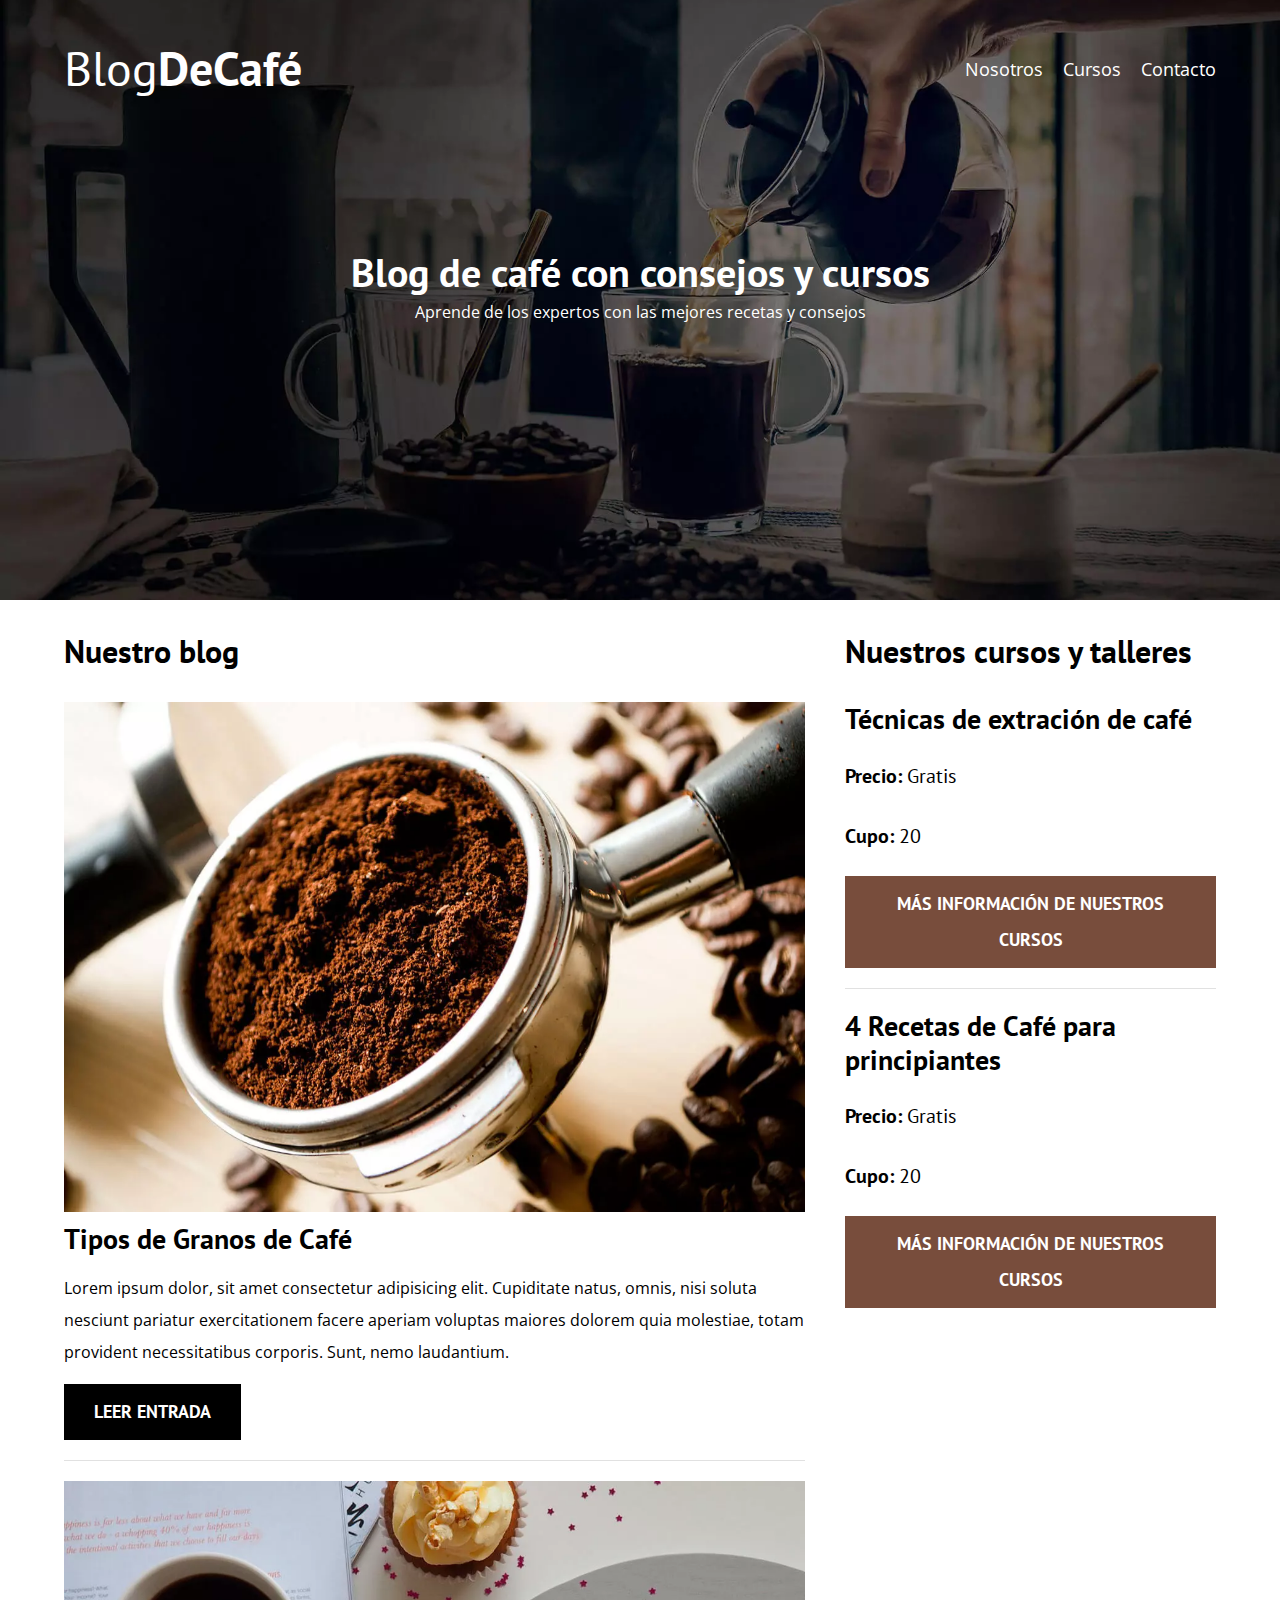
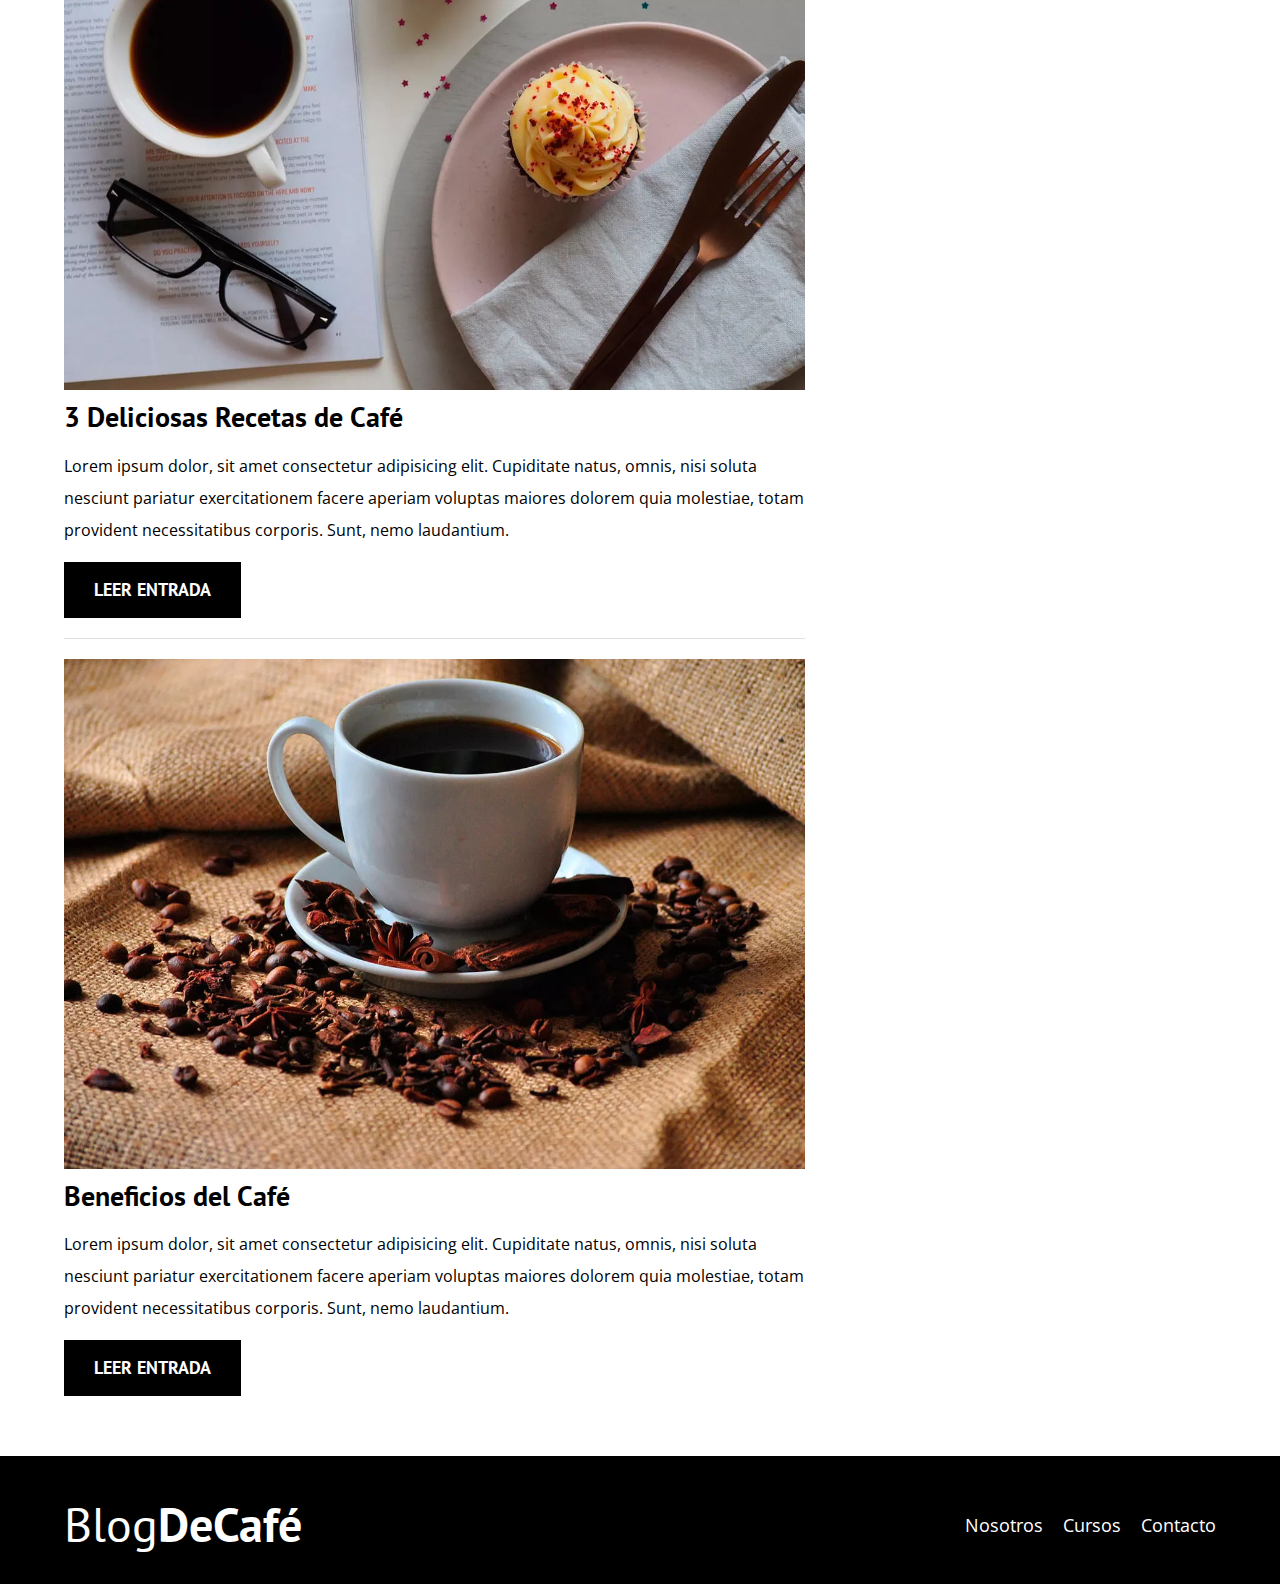
<file: blogdecafe_inicio/index.html>
<!DOCTYPE html>
<html lang="en">
  <head>
    <meta charset="UTF-8" />
    <meta http-equiv="X-UA-Compatible" content="IE=edge" />
    <meta name="viewport" content="width=device-width, initial-scale=1.0" />
    <meta name="description" content="Página web de blog de café" />
    <title>BlogDeCafé</title>
    <!--Prefetch-->
    <link rel="prefetch" href="cursos.html" as="document" />

    <link rel="preconnect" href="https://fonts.googleapis.com" />
    <link rel="preconnect" href="https://fonts.gstatic.com" crossorigin />

    <!--Preload-->
    <link rel="preload" href="css/normalize.css" as="style" />
    <link rel="stylesheet" href="css/normalize.css" />

    <link
      rel="preload"
      href="https://fonts.googleapis.com/css2?family=Open+Sans&family=PT+Sans:wght@400;700&display=swap"
      crossorigin="crossorigin"
      as="font"
    />
    <link
      href="https://fonts.googleapis.com/css2?family=Open+Sans&family=PT+Sans:wght@400;700&display=swap"
      rel="stylesheet"
    />

    <link rel="preload" href="css/style.css" as="style" />
    <link rel="stylesheet" href="css/style.css" />
  </head>
  <body>
    <header class="header">
      <div class="contenedor">
        <div class="barra">
          <a class="logo" href="index.html">
            <h1 class="logo__nombre no-margin centrar-texto">
              Blog<span class="logo__bold">DeCafé</span>
            </h1>
          </a>
          <nav class="navegacion">
            <a href="nosotros.html" class="navegacion__enlace">Nosotros</a>
            <a href="cursos.html" class="navegacion__enlace">Cursos</a>
            <a href="contacto.html" class="navegacion__enlace">Contacto</a>
          </nav>
        </div>
      </div>
      <div class="header__texto">
        <h2 class="no-margin">Blog de café con consejos y cursos</h2>
        <p class="no-margin">
          Aprende de los expertos con las mejores recetas y consejos
        </p>
      </div>
    </header>
    <div class="contenedor contenido-principal">
      <main class="blog">
        <h3>Nuestro blog</h3>
        <article class="entrada">
          <div class="entrada__imagen">
            <picture>
              <source
                loading="lazy"
                srcset="img/blog1.webp"
                type="image/webp"
              />
              <img loading="lazy" src="img/blog1.jpg" alt="imagen blog" />
            </picture>
          </div>
          <div class="entrada__contenido">
            <h4 class="no-margin">Tipos de Granos de Café</h4>
            <p>
              Lorem ipsum dolor, sit amet consectetur adipisicing elit.
              Cupiditate natus, omnis, nisi soluta nesciunt pariatur
              exercitationem facere aperiam voluptas maiores dolorem quia
              molestiae, totam provident necessitatibus corporis. Sunt, nemo
              laudantium.
            </p>
            <a href="entrada.html" class="boton boton--primario"
              >Leer entrada</a
            >
          </div>
        </article>
        <article class="entrada">
          <div class="entrada__imagen">
            <picture>
              <source
                loading="lazy"
                srcset="img/blog2.webp"
                type="image/webp"
              />
              <img loading="lazy" src="img/blog2.jpg" alt="imagen blog" />
            </picture>
          </div>
          <div class="entrada__contenido">
            <h4 class="no-margin">3 Deliciosas Recetas de Café</h4>
            <p>
              Lorem ipsum dolor, sit amet consectetur adipisicing elit.
              Cupiditate natus, omnis, nisi soluta nesciunt pariatur
              exercitationem facere aperiam voluptas maiores dolorem quia
              molestiae, totam provident necessitatibus corporis. Sunt, nemo
              laudantium.
            </p>
            <a href="entrada.html" class="boton boton--primario"
              >Leer entrada</a
            >
          </div>
        </article>
        <article class="entrada">
          <div class="entrada__imagen">
            <picture>
              <source
                loading="lazy"
                srcset="img/blog3.webp"
                type="image/webp"
              />
              <img loading="lazy" src="img/blog3.jpg" alt="imagen blog" />
            </picture>
          </div>
          <div class="entrada__contenido">
            <h4 class="no-margin">Beneficios del Café</h4>
            <p>
              Lorem ipsum dolor, sit amet consectetur adipisicing elit.
              Cupiditate natus, omnis, nisi soluta nesciunt pariatur
              exercitationem facere aperiam voluptas maiores dolorem quia
              molestiae, totam provident necessitatibus corporis. Sunt, nemo
              laudantium.
            </p>
            <a href="entrada.html" class="boton boton--primario"
              >Leer entrada</a
            >
          </div>
        </article>
      </main>
      <aside class="sidebar">
        <h3>Nuestros cursos y talleres</h3>
        <ul class="cursos no-padding">
          <li class="widget-curso">
            <h4 class="no-margin">Técnicas de extración de café</h4>
            <p class="widget-curso__label">
              Precio: <span class="widget-curso__info">Gratis</span>
            </p>
            <p class="widget-curso__label">
              Cupo: <span class="widget-curso__info">20</span>
            </p>
            <a href="cursos.html" class="boton boton--secundario"
              >Más información de nuestros cursos</a
            >
          </li>
          <li class="widget-curso">
            <h4 class="no-margin">4 Recetas de Café para principiantes</h4>
            <p class="widget-curso__label">
              Precio: <span class="widget-curso__info">Gratis</span>
            </p>
            <p class="widget-curso__label">
              Cupo: <span class="widget-curso__info">20</span>
            </p>
            <a href="entrada.html" class="boton boton--secundario"
              >Más información de nuestros cursos</a
            >
          </li>
        </ul>
      </aside>
    </div>
    <footer class="footer">
      <div class="contenedor">
        <div class="barra">
          <a class="logo" href="index.html">
            <h1 class="logo__nombre no-margin centrar-texto">
              Blog<span class="logo__bold">DeCafé</span>
            </h1>
          </a>
          <nav class="navegacion">
            <a href="nosotros.html" class="navegacion__enlace">Nosotros</a>
            <a href="cursos.html" class="navegacion__enlace">Cursos</a>
            <a href="contacto.html" class="navegacion__enlace">Contacto</a>
          </nav>
        </div>
      </div>
    </footer>
    <script src="js/modernize.js"></script>
  </body>
</html>
</file>
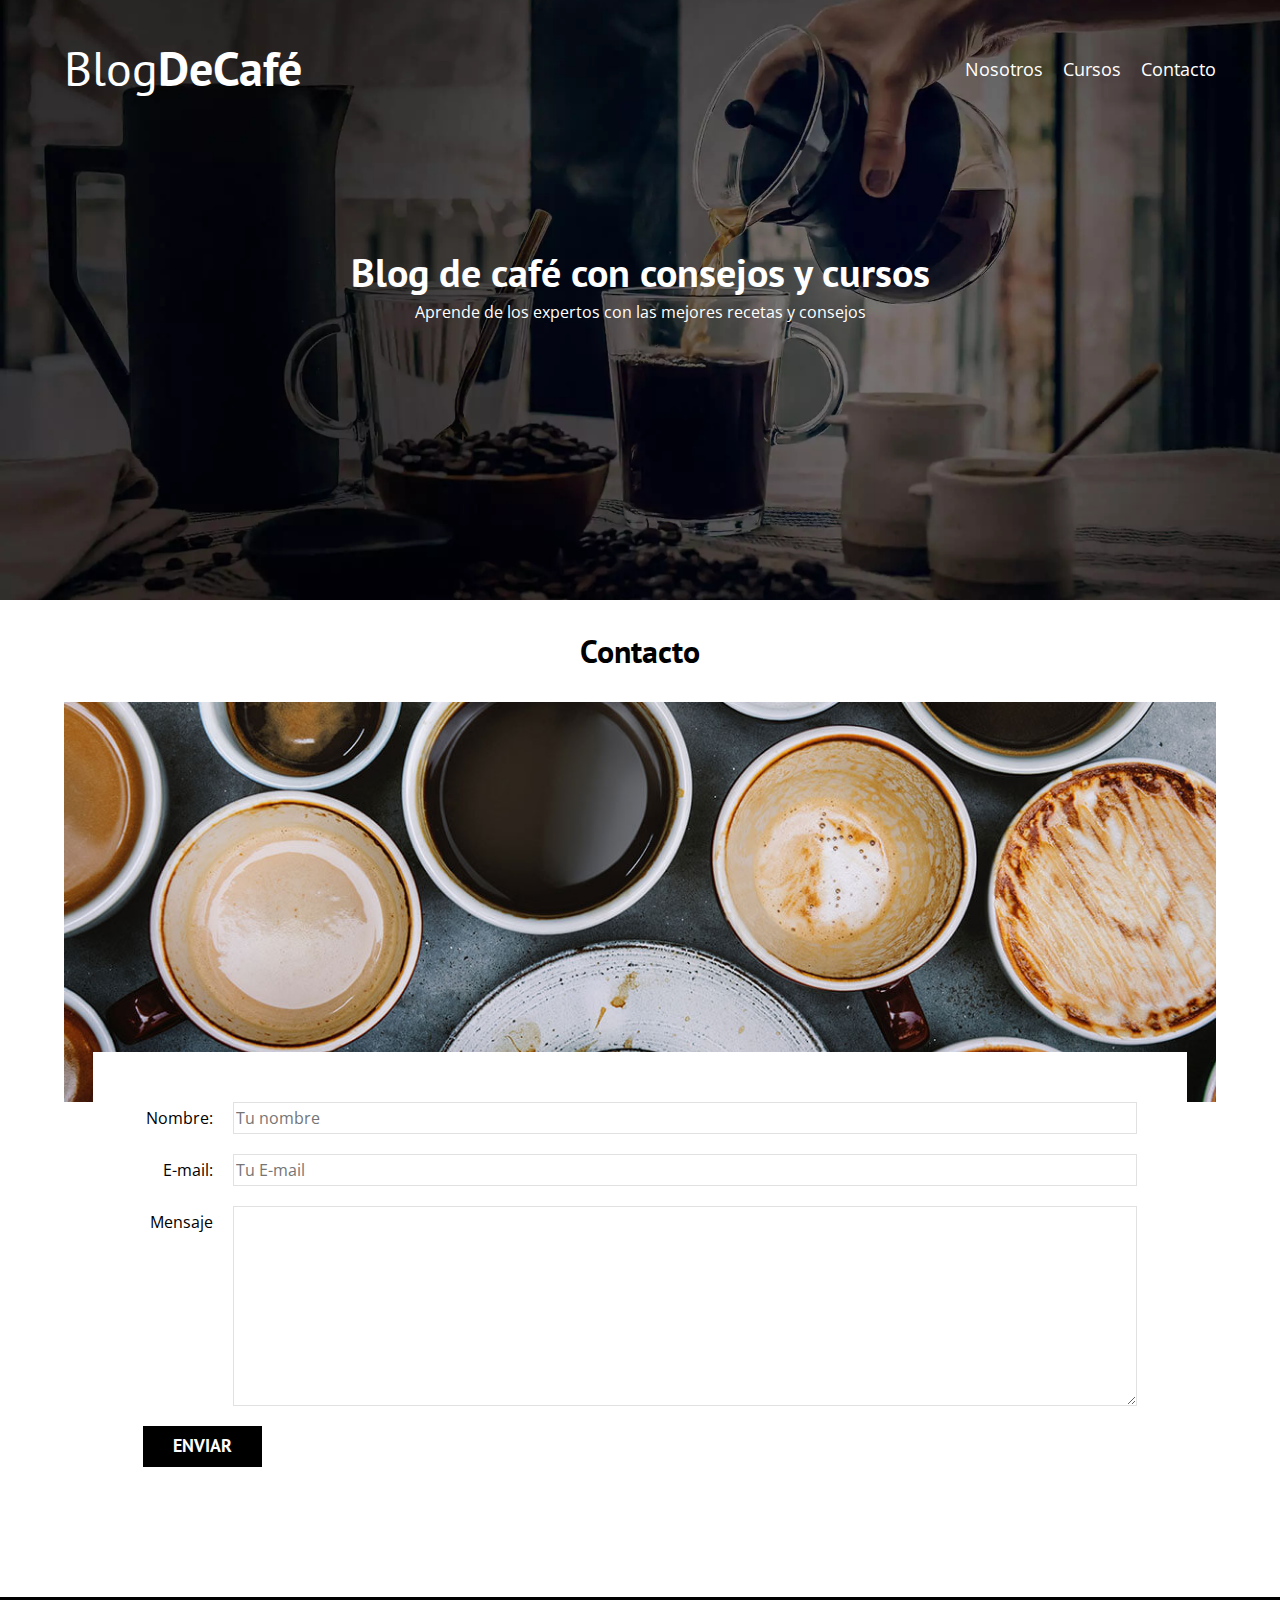
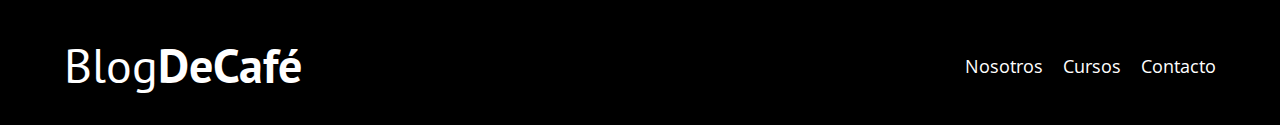
<file: blogdecafe_inicio/contacto.html>
<!DOCTYPE html>
<html lang="en">
  <head>
    <meta charset="UTF-8" />
    <meta http-equiv="X-UA-Compatible" content="IE=edge" />
    <meta name="viewport" content="width=device-width, initial-scale=1.0" />
    <title>BlogDeCafé</title>
    <link rel="stylesheet" href="css/normalize.css" />
    <link rel="preconnect" href="https://fonts.googleapis.com" />
    <link rel="preconnect" href="https://fonts.gstatic.com" crossorigin />
    <link
      href="https://fonts.googleapis.com/css2?family=Open+Sans&family=PT+Sans:wght@400;700&display=swap"
      rel="stylesheet"
    />
    <link rel="stylesheet" href="css/style.css" />
  </head>
  <body>
    <header class="header">
      <div class="contenedor">
        <div class="barra">
          <a class="logo" href="index.html">
            <h1 class="logo__nombre no-margin centrar-texto">
              Blog<span class="logo__bold">DeCafé</span>
            </h1>
          </a>
          <nav class="navegacion">
            <a href="nosotros.html" class="navegacion__enlace">Nosotros</a>
            <a href="cursos.html" class="navegacion__enlace">Cursos</a>
            <a href="contacto.html" class="navegacion__enlace">Contacto</a>
          </nav>
        </div>
      </div>
      <div class="header__texto">
        <h2 class="no-margin">Blog de café con consejos y cursos</h2>
        <p class="no-margin">
          Aprende de los expertos con las mejores recetas y consejos
        </p>
      </div>
    </header>

    <main class="contenedor">
      <h3 class="centrar-texto">Contacto</h3>
      <div class="contacto-bg"></div>
      <form class="formulario">
        <div class="campo">
          <label class="campo__label" for="nombre">Nombre: </label>
          <input
            class="campo__field"
            type="text"
            placeholder="Tu nombre"
            id="nombre"
          />
        </div>

        <div class="campo">
          <label class="campo__label" for="email">E-mail: </label>
          <input
            class="campo__field"
            type="email"
            placeholder="Tu E-mail"
            id="email"
          />
        </div>

        <div class="campo">
          <label class="campo__label" for="mensaje">Mensaje </label>
          <textarea
            class="campo__field campo__field--textarea"
            id="mensaje"
          ></textarea>
        </div>
        <div class="campo">
          <input type="submit" value="Enviar" class="boton boton--primario" />
        </div>
      </form>
    </main>

    <footer class="footer">
      <div class="contenedor">
        <div class="barra">
          <a class="logo" href="index.html">
            <h1 class="logo__nombre no-margin centrar-texto">
              Blog<span class="logo__bold">DeCafé</span>
            </h1>
          </a>
          <nav class="navegacion">
            <a href="nosotros.html" class="navegacion__enlace">Nosotros</a>
            <a href="cursos.html" class="navegacion__enlace">Cursos</a>
            <a href="contacto.html" class="navegacion__enlace">Contacto</a>
          </nav>
        </div>
      </div>
    </footer>
    <script src="js/modernize.js"></script>
  </body>
</html>
</file>
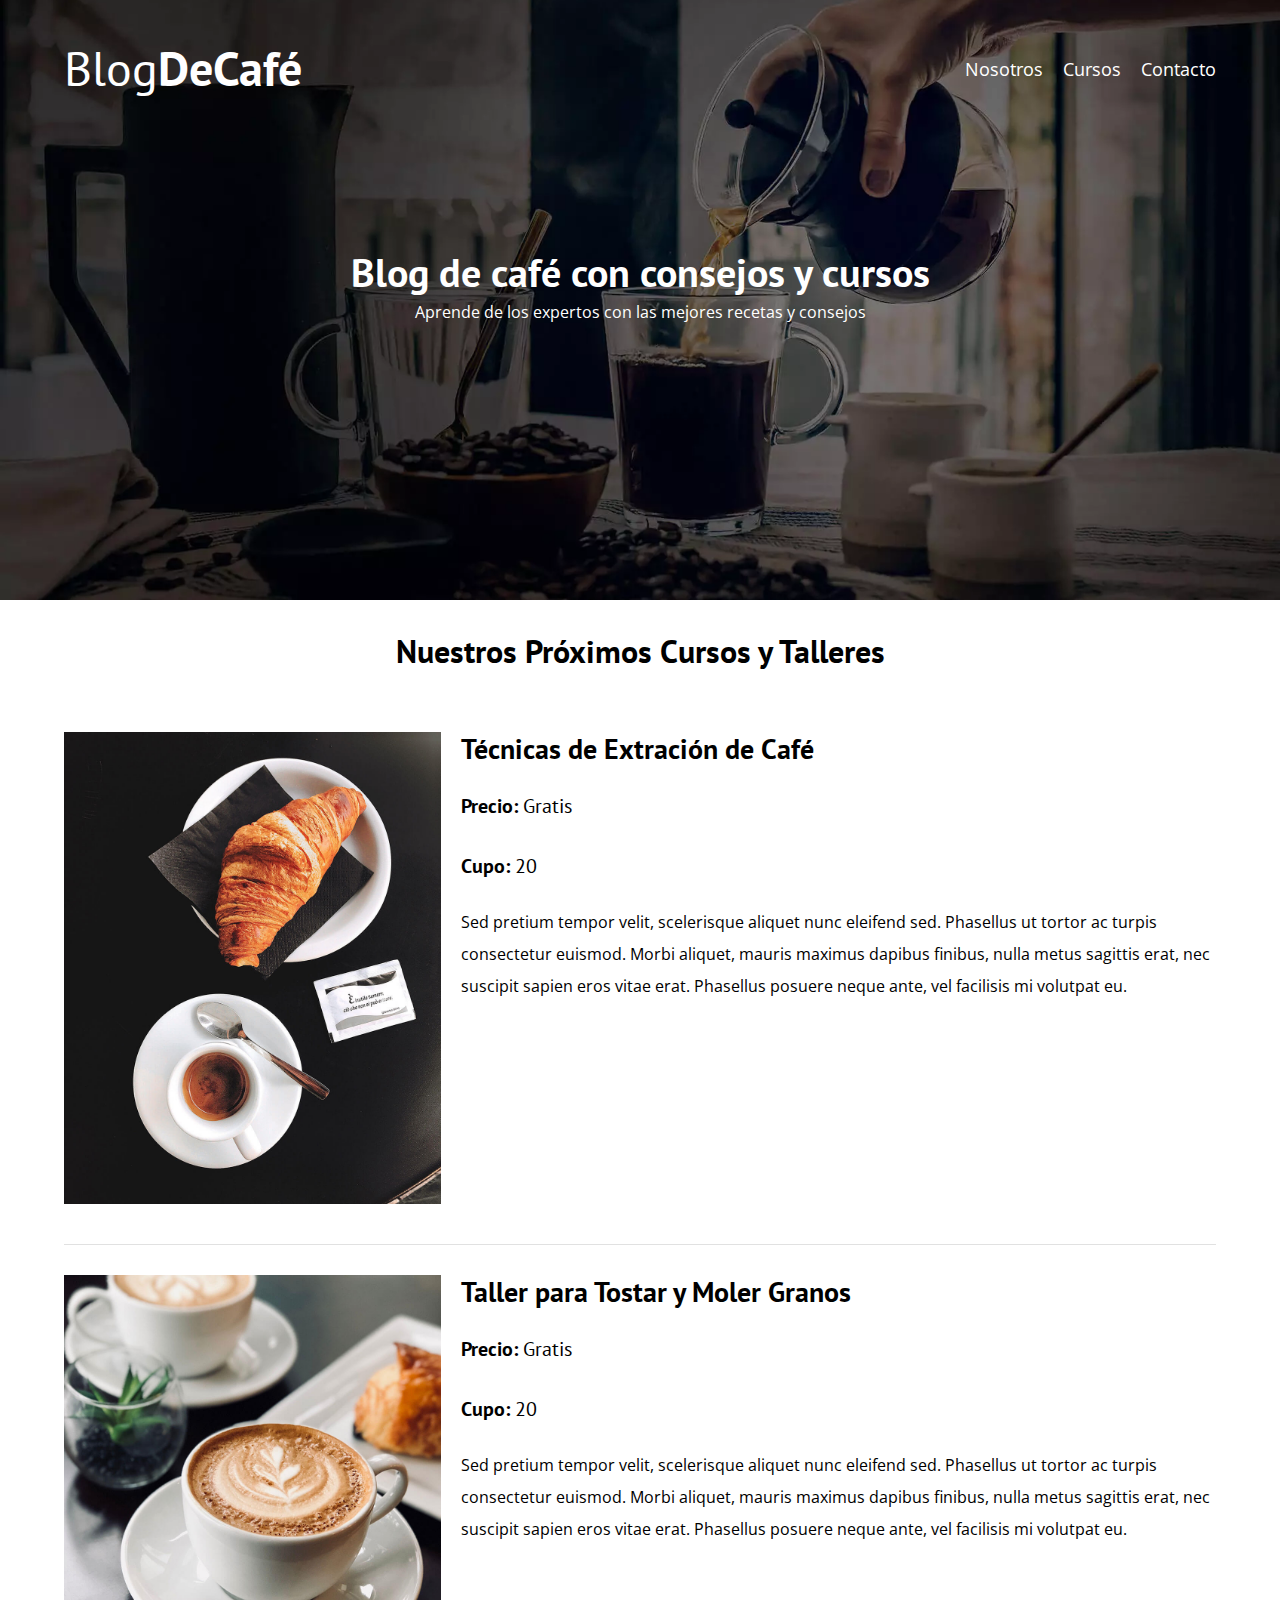
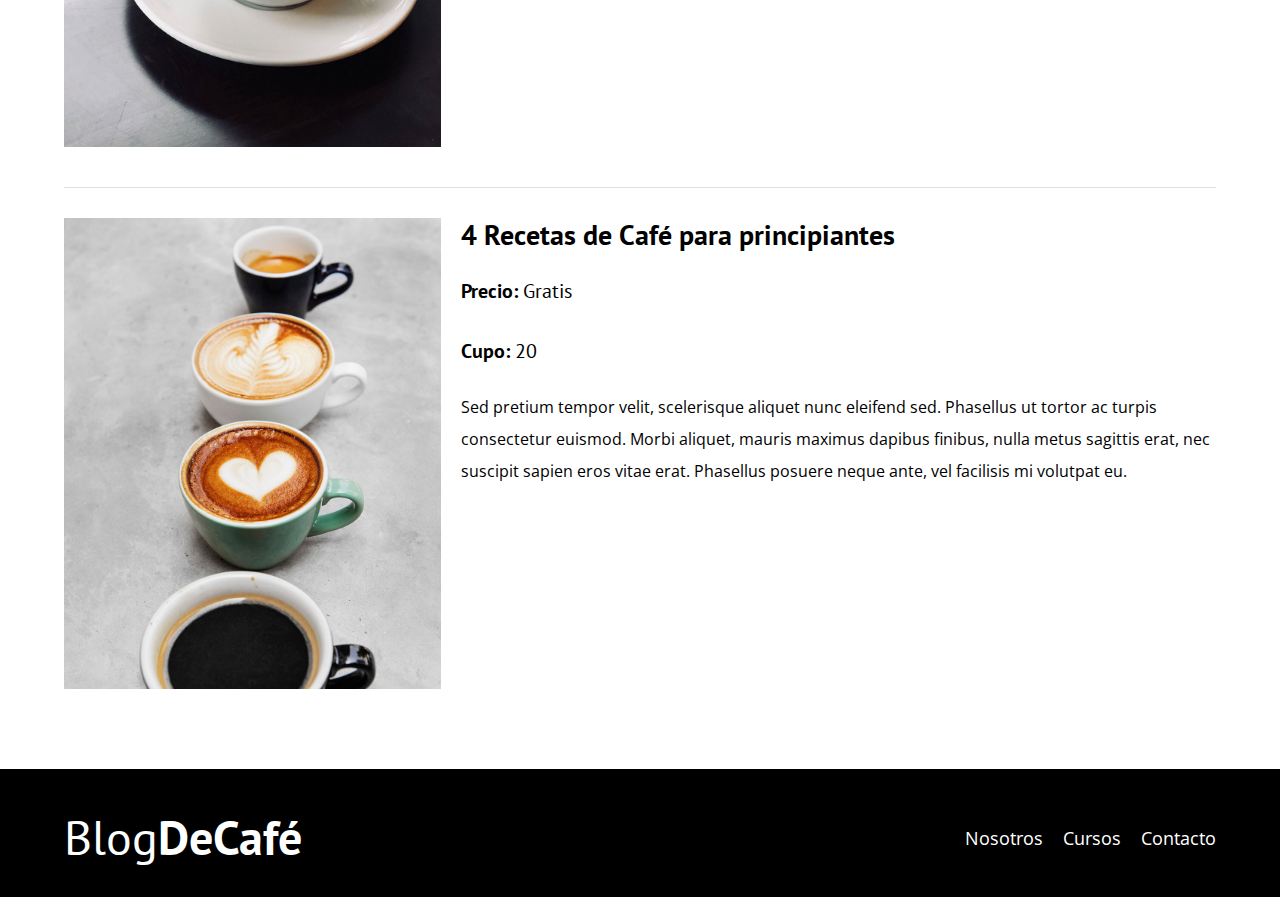
<file: blogdecafe_inicio/cursos.html>
<!DOCTYPE html>
<html lang="en">
  <head>
    <meta charset="UTF-8" />
    <meta http-equiv="X-UA-Compatible" content="IE=edge" />
    <meta name="viewport" content="width=device-width, initial-scale=1.0" />
    <title>BlogDeCafé</title>
    <link rel="stylesheet" href="css/normalize.css" />
    <link rel="preconnect" href="https://fonts.googleapis.com" />
    <link rel="preconnect" href="https://fonts.gstatic.com" crossorigin />
    <link
      href="https://fonts.googleapis.com/css2?family=Open+Sans&family=PT+Sans:wght@400;700&display=swap"
      rel="stylesheet"
    />
    <link rel="stylesheet" href="css/style.css" />
  </head>
  <body>
    <header class="header">
      <div class="contenedor">
        <div class="barra">
          <a class="logo" href="index.html">
            <h1 class="logo__nombre no-margin centrar-texto">
              Blog<span class="logo__bold">DeCafé</span>
            </h1>
          </a>
          <nav class="navegacion">
            <a href="nosotros.html" class="navegacion__enlace">Nosotros</a>
            <a href="cursos.html" class="navegacion__enlace">Cursos</a>
            <a href="contacto.html" class="navegacion__enlace">Contacto</a>
          </nav>
        </div>
      </div>
      <div class="header__texto">
        <h2 class="no-margin">Blog de café con consejos y cursos</h2>
        <p class="no-margin">
          Aprende de los expertos con las mejores recetas y consejos
        </p>
      </div>
    </header>
    <main class="contenedor">
      <h3 class="centrar-texto">Nuestros Próximos Cursos y Talleres</h3>

      <div class="curso">
        <div class="curso__imagen">
          <img src="img/curso1.jpg" alt="imagen del curso" />
        </div>
        <div class="curso__informacion">
          <h4 class="no-margin">Técnicas de Extración de Café</h4>
          <p class="curso__label">
            Precio: <span class="curso__info">Gratis</span>
          </p>
          <p class="curso__label">Cupo: <span class="curso__info">20</span></p>
          <p class="curso_descripcion">
            Sed pretium tempor velit, scelerisque aliquet nunc eleifend sed.
            Phasellus ut tortor ac turpis consectetur euismod. Morbi aliquet,
            mauris maximus dapibus finibus, nulla metus sagittis erat, nec
            suscipit sapien eros vitae erat. Phasellus posuere neque ante, vel
            facilisis mi volutpat eu.
          </p>
        </div>
        <!--</curso__informacion>-->
      </div>
      <!--</curso>-->

      <div class="curso">
        <div class="curso__imagen">
          <img src="img/curso2.jpg" alt="imagen del curso" />
        </div>
        <div class="curso__informacion">
          <h4 class="no-margin">Taller para Tostar y Moler Granos</h4>
          <p class="curso__label">
            Precio: <span class="curso__info">Gratis</span>
          </p>
          <p class="curso__label">Cupo: <span class="curso__info">20</span></p>
          <p class="curso_descripcion">
            Sed pretium tempor velit, scelerisque aliquet nunc eleifend sed.
            Phasellus ut tortor ac turpis consectetur euismod. Morbi aliquet,
            mauris maximus dapibus finibus, nulla metus sagittis erat, nec
            suscipit sapien eros vitae erat. Phasellus posuere neque ante, vel
            facilisis mi volutpat eu.
          </p>
        </div>
        <!--</curso__informacion>-->
      </div>
      <!--</curso>-->

      <div class="curso">
        <div class="curso__imagen">
          <img src="img/curso3.jpg" alt="imagen del curso" />
        </div>
        <div class="curso__informacion">
          <h4 class="no-margin">4 Recetas de Café para principiantes</h4>
          <p class="curso__label">
            Precio: <span class="curso__info">Gratis</span>
          </p>
          <p class="curso__label">Cupo: <span class="curso__info">20</span></p>
          <p class="curso_descripcion">
            Sed pretium tempor velit, scelerisque aliquet nunc eleifend sed.
            Phasellus ut tortor ac turpis consectetur euismod. Morbi aliquet,
            mauris maximus dapibus finibus, nulla metus sagittis erat, nec
            suscipit sapien eros vitae erat. Phasellus posuere neque ante, vel
            facilisis mi volutpat eu.
          </p>
        </div>
        <!--</curso__informacion>-->
      </div>
      <!--</curso>-->
    </main>
    <footer class="footer">
      <div class="contenedor">
        <div class="barra">
          <a class="logo" href="index.html">
            <h1 class="logo__nombre no-margin centrar-texto">
              Blog<span class="logo__bold">DeCafé</span>
            </h1>
          </a>
          <nav class="navegacion">
            <a href="nosotros.html" class="navegacion__enlace">Nosotros</a>
            <a href="cursos.html" class="navegacion__enlace">Cursos</a>
            <a href="contacto.html" class="navegacion__enlace">Contacto</a>
          </nav>
        </div>
      </div>
    </footer>
    <script src="js/modernize.js"></script>
  </body>
</html>
</file>
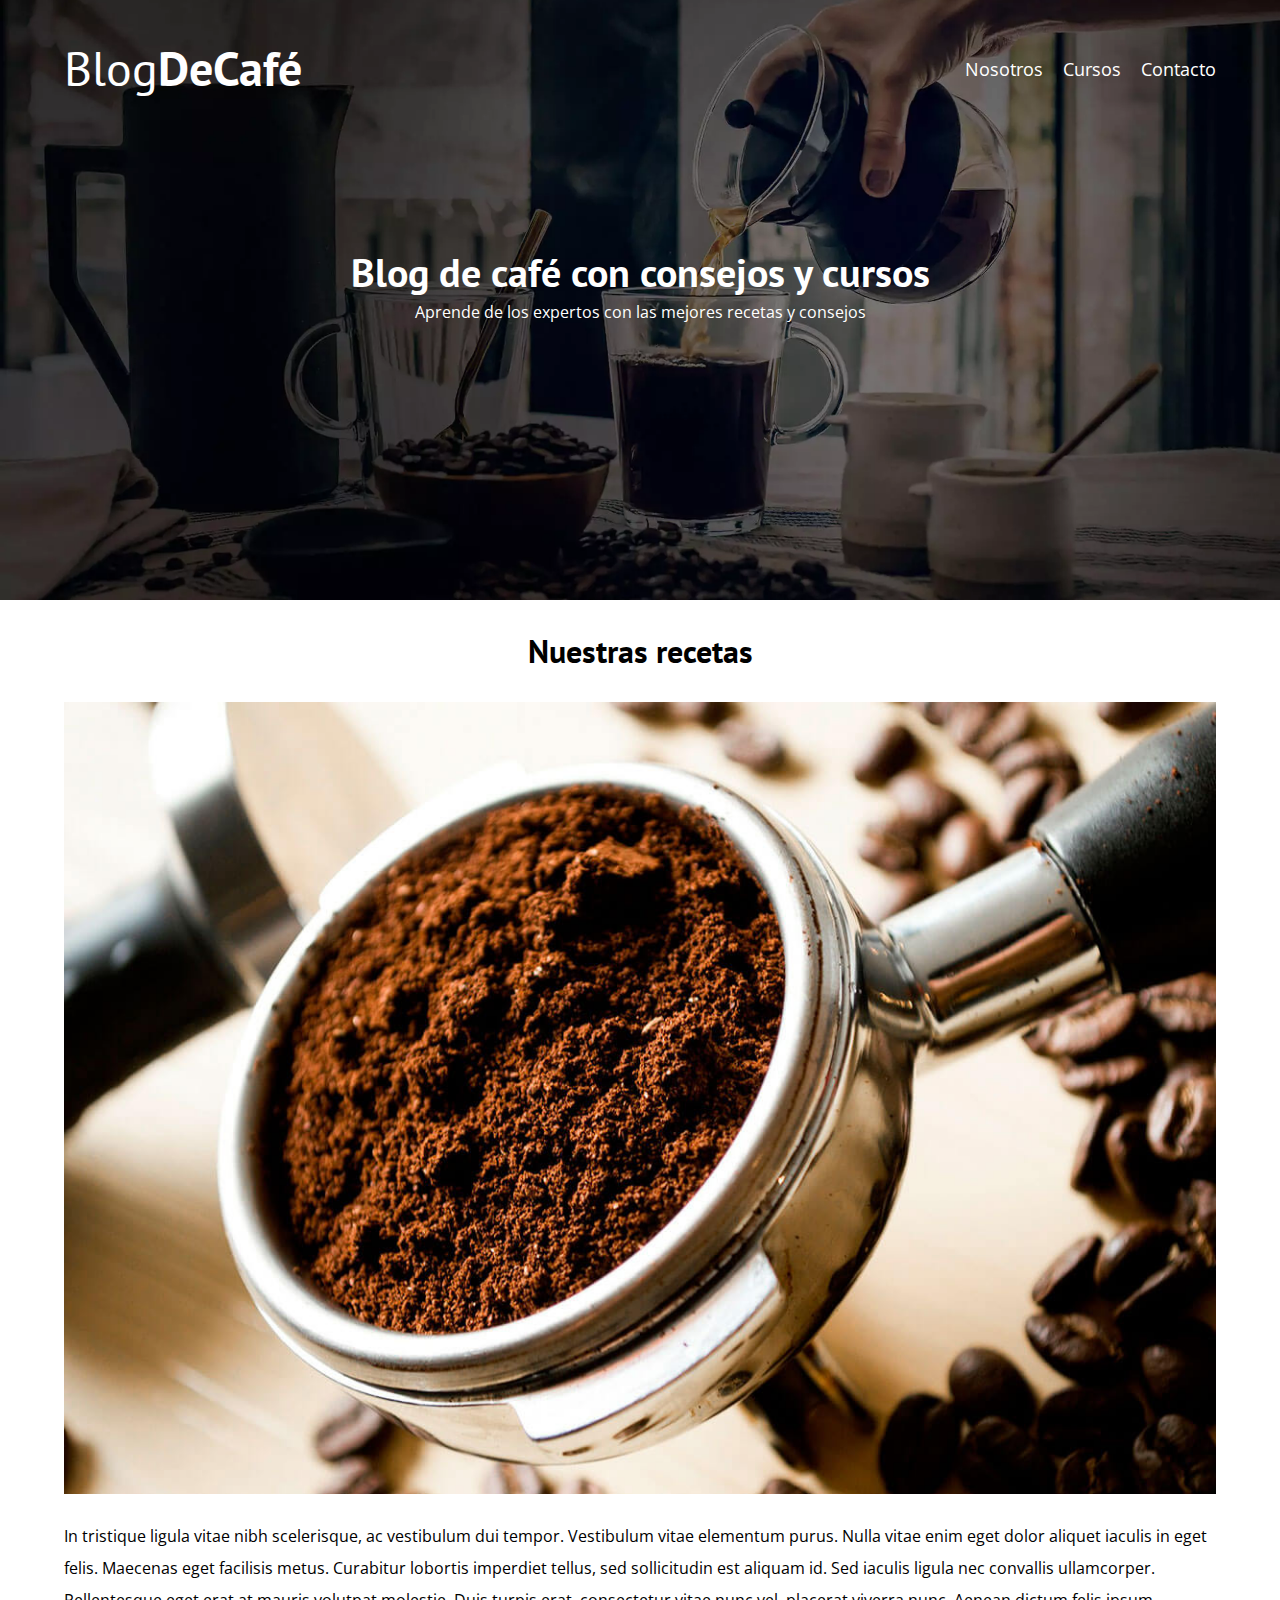
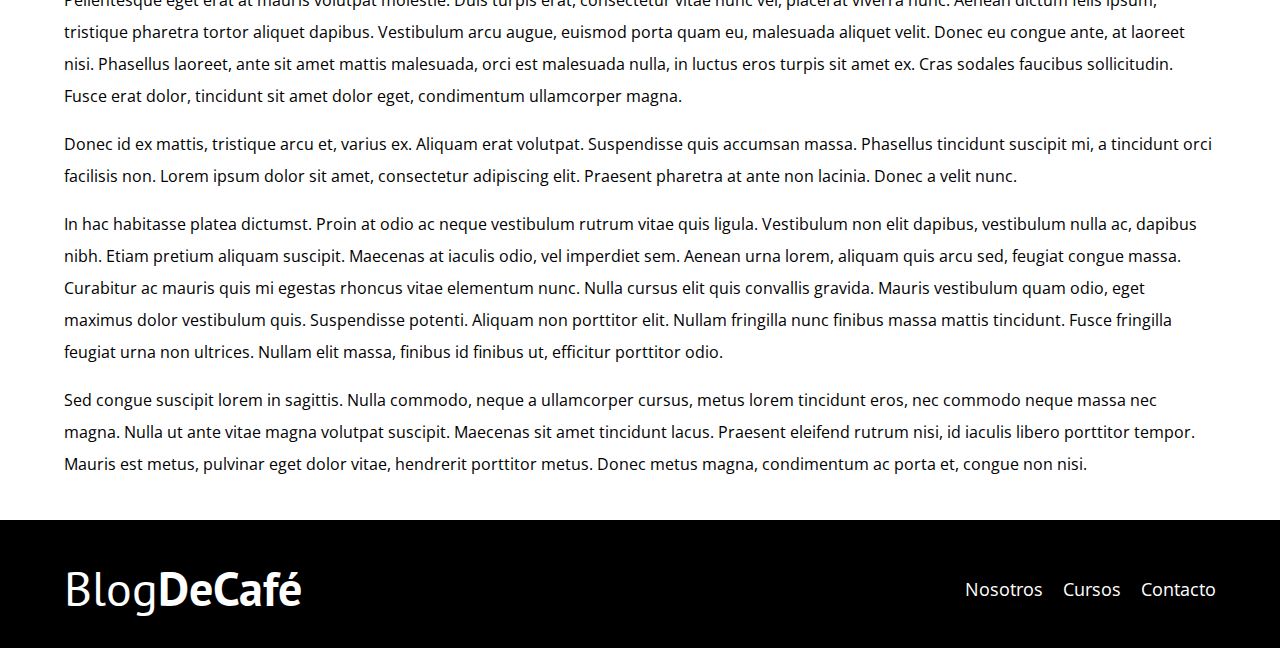
<file: blogdecafe_inicio/entrada.html>
<!DOCTYPE html>
<html lang="en">
  <head>
    <meta charset="UTF-8" />
    <meta http-equiv="X-UA-Compatible" content="IE=edge" />
    <meta name="viewport" content="width=device-width, initial-scale=1.0" />
    <title>BlogDeCafé</title>
    <link rel="stylesheet" href="css/normalize.css" />
    <link rel="preconnect" href="https://fonts.googleapis.com" />
    <link rel="preconnect" href="https://fonts.gstatic.com" crossorigin />
    <link
      href="https://fonts.googleapis.com/css2?family=Open+Sans&family=PT+Sans:wght@400;700&display=swap"
      rel="stylesheet"
    />
    <link rel="stylesheet" href="css/style.css" />
  </head>
  <body>
    <header class="header">
      <div class="contenedor">
        <div class="barra">
          <a class="logo" href="index.html">
            <h1 class="logo__nombre no-margin centrar-texto">
              Blog<span class="logo__bold">DeCafé</span>
            </h1>
          </a>
          <nav class="navegacion">
            <a href="nosotros.html" class="navegacion__enlace">Nosotros</a>
            <a href="cursos.html" class="navegacion__enlace">Cursos</a>
            <a href="contacto.html" class="navegacion__enlace">Contacto</a>
          </nav>
        </div>
      </div>
      <div class="header__texto">
        <h2 class="no-margin">Blog de café con consejos y cursos</h2>
        <p class="no-margin">
          Aprende de los expertos con las mejores recetas y consejos
        </p>
      </div>
    </header>
    <main class="contenedor">
      <h3 class="centrar-texto">Nuestras recetas</h3>
      <img src="img/blog1.jpg" alt="imagen del blog" />
      <p>
        In tristique ligula vitae nibh scelerisque, ac vestibulum dui tempor.
        Vestibulum vitae elementum purus. Nulla vitae enim eget dolor aliquet
        iaculis in eget felis. Maecenas eget facilisis metus. Curabitur lobortis
        imperdiet tellus, sed sollicitudin est aliquam id. Sed iaculis ligula
        nec convallis ullamcorper. Pellentesque eget erat at mauris volutpat
        molestie. Duis turpis erat, consectetur vitae nunc vel, placerat viverra
        nunc. Aenean dictum felis ipsum, tristique pharetra tortor aliquet
        dapibus. Vestibulum arcu augue, euismod porta quam eu, malesuada aliquet
        velit. Donec eu congue ante, at laoreet nisi. Phasellus laoreet, ante
        sit amet mattis malesuada, orci est malesuada nulla, in luctus eros
        turpis sit amet ex. Cras sodales faucibus sollicitudin. Fusce erat
        dolor, tincidunt sit amet dolor eget, condimentum ullamcorper magna.
      </p>

      <p>
        Donec id ex mattis, tristique arcu et, varius ex. Aliquam erat volutpat.
        Suspendisse quis accumsan massa. Phasellus tincidunt suscipit mi, a
        tincidunt orci facilisis non. Lorem ipsum dolor sit amet, consectetur
        adipiscing elit. Praesent pharetra at ante non lacinia. Donec a velit
        nunc.
      </p>

      <p>
        In hac habitasse platea dictumst. Proin at odio ac neque vestibulum
        rutrum vitae quis ligula. Vestibulum non elit dapibus, vestibulum nulla
        ac, dapibus nibh. Etiam pretium aliquam suscipit. Maecenas at iaculis
        odio, vel imperdiet sem. Aenean urna lorem, aliquam quis arcu sed,
        feugiat congue massa. Curabitur ac mauris quis mi egestas rhoncus vitae
        elementum nunc. Nulla cursus elit quis convallis gravida. Mauris
        vestibulum quam odio, eget maximus dolor vestibulum quis. Suspendisse
        potenti. Aliquam non porttitor elit. Nullam fringilla nunc finibus massa
        mattis tincidunt. Fusce fringilla feugiat urna non ultrices. Nullam elit
        massa, finibus id finibus ut, efficitur porttitor odio.
      </p>

      <p>
        Sed congue suscipit lorem in sagittis. Nulla commodo, neque a
        ullamcorper cursus, metus lorem tincidunt eros, nec commodo neque massa
        nec magna. Nulla ut ante vitae magna volutpat suscipit. Maecenas sit
        amet tincidunt lacus. Praesent eleifend rutrum nisi, id iaculis libero
        porttitor tempor. Mauris est metus, pulvinar eget dolor vitae, hendrerit
        porttitor metus. Donec metus magna, condimentum ac porta et, congue non
        nisi.
      </p>
    </main>
    <footer class="footer">
      <div class="contenedor">
        <div class="barra">
          <a class="logo" href="index.html">
            <h1 class="logo__nombre no-margin centrar-texto">
              Blog<span class="logo__bold">DeCafé</span>
            </h1>
          </a>
          <nav class="navegacion">
            <a href="nosotros.html" class="navegacion__enlace">Nosotros</a>
            <a href="cursos.html" class="navegacion__enlace">Cursos</a>
            <a href="contacto.html" class="navegacion__enlace">Contacto</a>
          </nav>
        </div>
      </div>
    </footer>
    <script src="js/modernize.js"></script>
  </body>
</html>
</file>
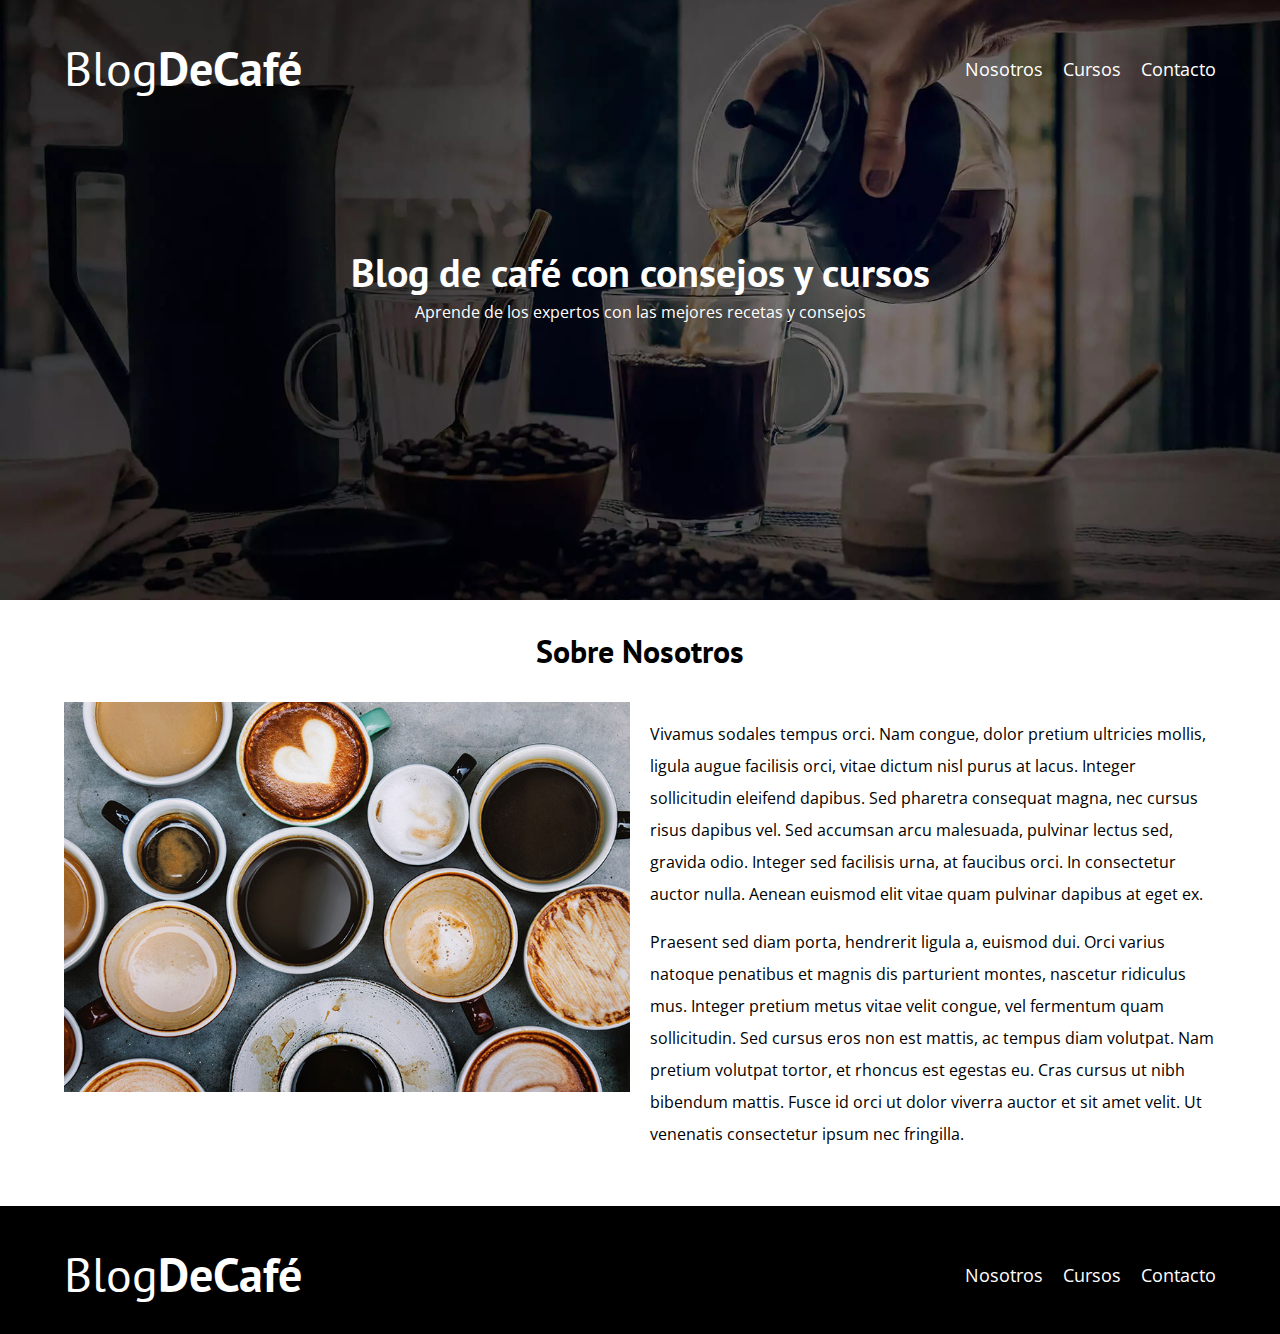
<file: blogdecafe_inicio/nosotros.html>
<!DOCTYPE html>
<html lang="en">
  <head>
    <meta charset="UTF-8" />
    <meta http-equiv="X-UA-Compatible" content="IE=edge" />
    <meta name="viewport" content="width=device-width, initial-scale=1.0" />
    <title>BlogDeCafé</title>
    <link rel="stylesheet" href="css/normalize.css" />
    <link rel="preconnect" href="https://fonts.googleapis.com" />
    <link rel="preconnect" href="https://fonts.gstatic.com" crossorigin />
    <link
      href="https://fonts.googleapis.com/css2?family=Open+Sans&family=PT+Sans:wght@400;700&display=swap"
      rel="stylesheet"
    />
    <link rel="stylesheet" href="css/style.css" />
  </head>
  <body>
    <header class="header">
      <div class="contenedor">
        <div class="barra">
          <a class="logo" href="index.html">
            <h1 class="logo__nombre no-margin centrar-texto">
              Blog<span class="logo__bold">DeCafé</span>
            </h1>
          </a>
          <nav class="navegacion">
            <a href="nosotros.html" class="navegacion__enlace">Nosotros</a>
            <a href="cursos.html" class="navegacion__enlace">Cursos</a>
            <a href="contacto.html" class="navegacion__enlace">Contacto</a>
          </nav>
        </div>
      </div>
      <div class="header__texto">
        <h2 class="no-margin">Blog de café con consejos y cursos</h2>
        <p class="no-margin">
          Aprende de los expertos con las mejores recetas y consejos
        </p>
      </div>
    </header>
    <main class="contenedor">
      <h3 class="centrar-texto">Sobre Nosotros</h3>

      <div class="sobre-nosotros">
        <div class="sobre-nosotros__imagen">
          <img src="img/nosotros.jpg" alt="imagen nosotros" />
        </div>
        <div class="sobre-nosotros__texto">
          <p>
            Vivamus sodales tempus orci. Nam congue, dolor pretium ultricies
            mollis, ligula augue facilisis orci, vitae dictum nisl purus at
            lacus. Integer sollicitudin eleifend dapibus. Sed pharetra consequat
            magna, nec cursus risus dapibus vel. Sed accumsan arcu malesuada,
            pulvinar lectus sed, gravida odio. Integer sed facilisis urna, at
            faucibus orci. In consectetur auctor nulla. Aenean euismod elit
            vitae quam pulvinar dapibus at eget ex.
          </p>
          <p>
            Praesent sed diam porta, hendrerit ligula a, euismod dui. Orci
            varius natoque penatibus et magnis dis parturient montes, nascetur
            ridiculus mus. Integer pretium metus vitae velit congue, vel
            fermentum quam sollicitudin. Sed cursus eros non est mattis, ac
            tempus diam volutpat. Nam pretium volutpat tortor, et rhoncus est
            egestas eu. Cras cursus ut nibh bibendum mattis. Fusce id orci ut
            dolor viverra auctor et sit amet velit. Ut venenatis consectetur
            ipsum nec fringilla.
          </p>
        </div>
      </div>
    </main>
    <footer class="footer">
      <div class="contenedor">
        <div class="barra">
          <a class="logo" href="index.html">
            <h1 class="logo__nombre no-margin centrar-texto">
              Blog<span class="logo__bold">DeCafé</span>
            </h1>
          </a>
          <nav class="navegacion">
            <a href="nosotros.html" class="navegacion__enlace">Nosotros</a>
            <a href="cursos.html" class="navegacion__enlace">Cursos</a>
            <a href="contacto.html" class="navegacion__enlace">Contacto</a>
          </nav>
        </div>
      </div>
    </footer>
    <script src="js/modernize.js"></script>
  </body>
</html>
</file>
<file: blogdecafe_inicio/css/style.css>
:root {
  --fuenteHeading: "PT Sans", sans-serif;
  --fuenteParrafos: "Open Sans", sans-serif;
  --primario: #784d3c;
  --gris: #e1e1e1;
  --blanco: #ffffff;
  --negro: #000000;
}

html {
  box-sizing: border-box;
  font-size: 62.5%; /* 1 rem = 10px*/
}
*,
* :before,
*:after {
  box-sizing: inherit;
}
body {
  font-family: var(--fuenteParrafos);
  font-size: 1.6rem;
  line-height: 2;
}

/*Globales*/
.contenedor {
  width: min(90%, 120rem);
  margin: 0 auto;
}

a {
  text-decoration: none;
}

h1,
h2,
h3,
h4 {
  font-family: var(--fuenteHeading);
  line-height: 1.2;
}
h1 {
  font-size: 4.8rem;
}

h2 {
  font-size: 4rem;
}

h3 {
  font-size: 3.2rem;
}
h4 {
  font-size: 2.8rem;
}

img {
  max-width: 100%;
}

/*Utilidades*/
.no-margin {
  margin: 0;
}
.no-padding {
  padding: 0;
}

.centrar-texto {
  text-align: center;
}

/* Header*/
.webp .header {
  background-image: url(../img/banner.webp);
}
.no-webp .header {
  background-image: url(../img/banner.jpg);
}

.header {
  background-image: url(../img/banner.jpg);
  height: 60rem;
  background-size: cover;
  background-repeat: no-repeat;
  background-position: center center;
}

.header__texto {
  text-align: center;
  color: var(--blanco);
  margin-top: 5rem;
}
@media (min-width: 768px) {
  .header__texto {
    margin-top: 15rem;
  }
}
.barra {
  padding-top: 4rem;
}

@media (min-width: 768px) {
  .barra {
    display: flex;
    justify-content: space-between;
    align-items: center;
  }
  .logo {
    color: var(--blanco);
  }
  .logo__nombre {
    font-weight: normal;
  }
  .logo__bold {
    font-weight: 700;
  }
}
@media (min-width: 768px) {
  .navegacion {
    display: flex;
    gap: 2rem;
  }
}
.navegacion__enlace {
  display: block;
  text-align: center;
  font-size: 1.8rem;
  color: var(--blanco);
}

@media (min-width: 768px) {
  .contenido-principal {
    display: grid;
    grid-template-columns: 2fr 1fr;
    column-gap: 4rem;
  }
}

.entrada {
  border-bottom: 1px solid var(--gris);
  margin-bottom: 2rem;
}

.entrada:last-of-type {
  border: none;
  margin-bottom: 0;
}

.boton {
  display: block;
  font-family: var(--fuenteHeading);
  color: var(--blanco);
  text-align: center;
  padding: 1rem 3rem;
  font-size: 1.8rem;
  text-transform: uppercase;
  font-weight: 700;
  margin-bottom: 2rem;
  border: none;
}
@media (min-width: 768px) {
  .boton {
    display: inline-block;
  }
}
.boton:hover {
  cursor: pointer;
}
.boton--primario {
  background-color: var(--negro);
}

.boton--secundario {
  background-color: var(--primario);
}

.cursos {
  list-style: none;
}
.widget-curso {
  border-bottom: 1px solid var(--gris);
  margin-bottom: 2rem;
}
.widget-curso:last-of-type {
  border: none;
  margin-bottom: 0;
}
.widget-curso__label,
.curso__label {
  font-family: var(--fuenteHeading);
  font-weight: bold;
}

.widget-curso__info,
.curso__info {
  font-weight: normal;
}

.widget-curso__label,
.widget-curso__info,
.curso__label,
.curso__info {
  font-size: 2rem;
}

.footer {
  background-color: var(--negro);
  padding-bottom: 3rem;
  margin-top: 4rem;
}

/*Sobre Nosotros*/
/*@media (min-width: 768px) {
  .sobre-nosotros {
    display: flex;
    gap: 2rem;
  }
  .sobre-nosotros__imagen,
  .sobre-nosotros__texto {
    flex-basis: 50%;
  }
}*/

@media (min-width: 768px) {
  .sobre-nosotros {
    display: grid;
    grid-template-columns: repeat(2, 1fr);
    gap: 2rem;
  }
}

/*cursos*/
.curso {
  padding: 3rem 0;
  border-bottom: 1px solid var(--gris);
}

@media (min-width: 768px) {
  .curso {
    display: grid;
    grid-template-columns: 1fr 2fr;
    column-gap: 2rem;
  }
}
.curso:last-of-type {
  border: none;
}

/*Contacto*/

.contacto-bg {
  background-image: url(../img/contacto.jpg);
  height: 40rem;
  background-size: cover;
  background-repeat: no-repeat;
}

.formulario {
  background-color: var(--blanco);
  margin: -5rem auto 0 auto;
  width: 95%;
  padding: 5rem;
}

.campo {
  display: flex;
  margin-bottom: 2rem;
}

.campo__label {
  flex: 0 0 9rem;
  text-align: right;
  padding-right: 2rem;
}

.campo__field {
  flex: 1;
  border: 1px solid var(--gris);
}

.campo__field--textarea {
  height: 20rem;
}
</file>
